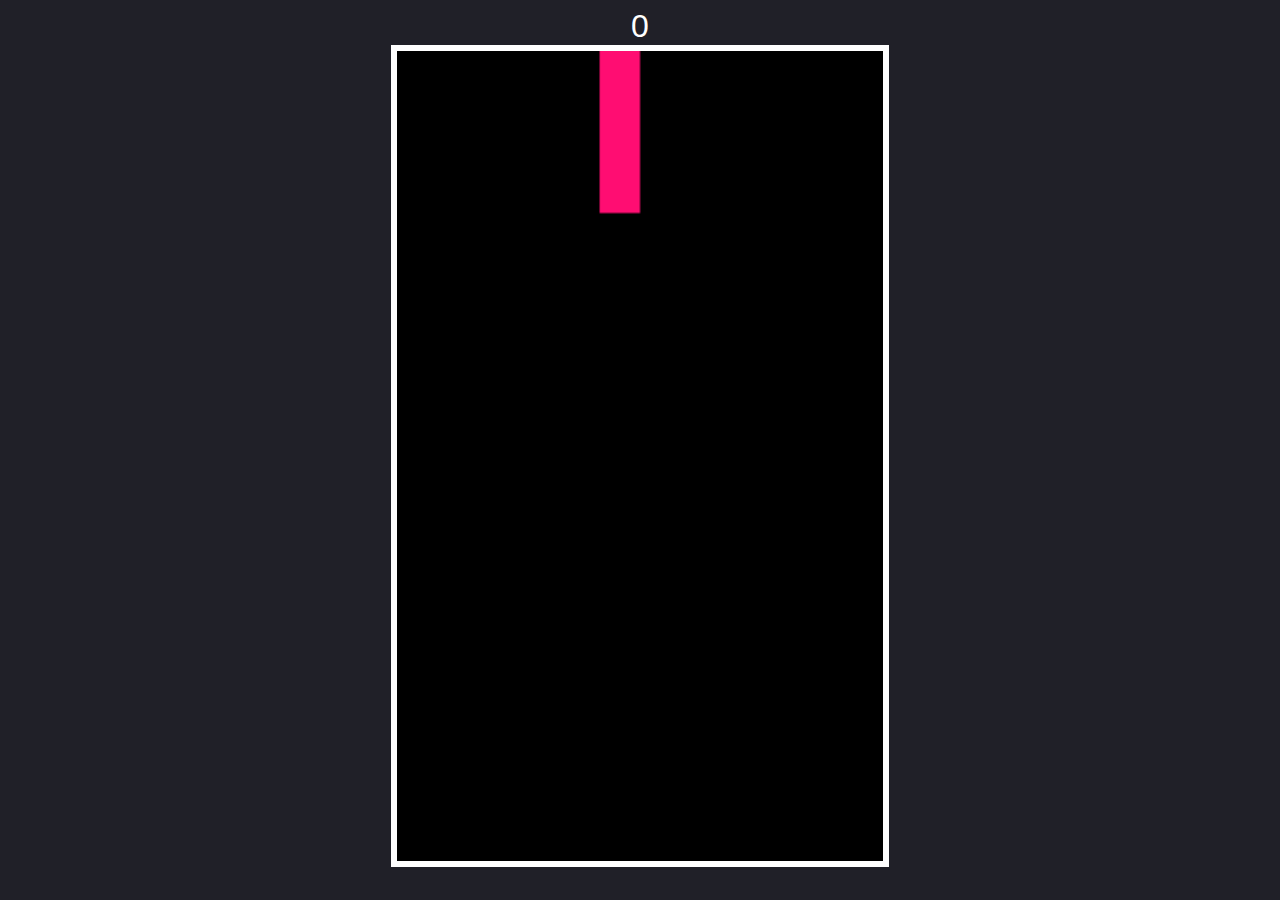
<file: game.html>
<html>
<head>
    <title>Home</title>
    <style>
      body {
        background: #202028;
        color: #fff;
        font-family: sans-serif;
        font-size: 2em;
        text-align: center;
      }
      canvas {
        border: solid .2em #fff;
        height: 90vh;
      }
    </style>
</head>
<body>
    <div id="score"></div>
    <canvas id="tetris" width="240" height="400" />
    <script src="tetris.js"></script>
</body>
</html>
</file>
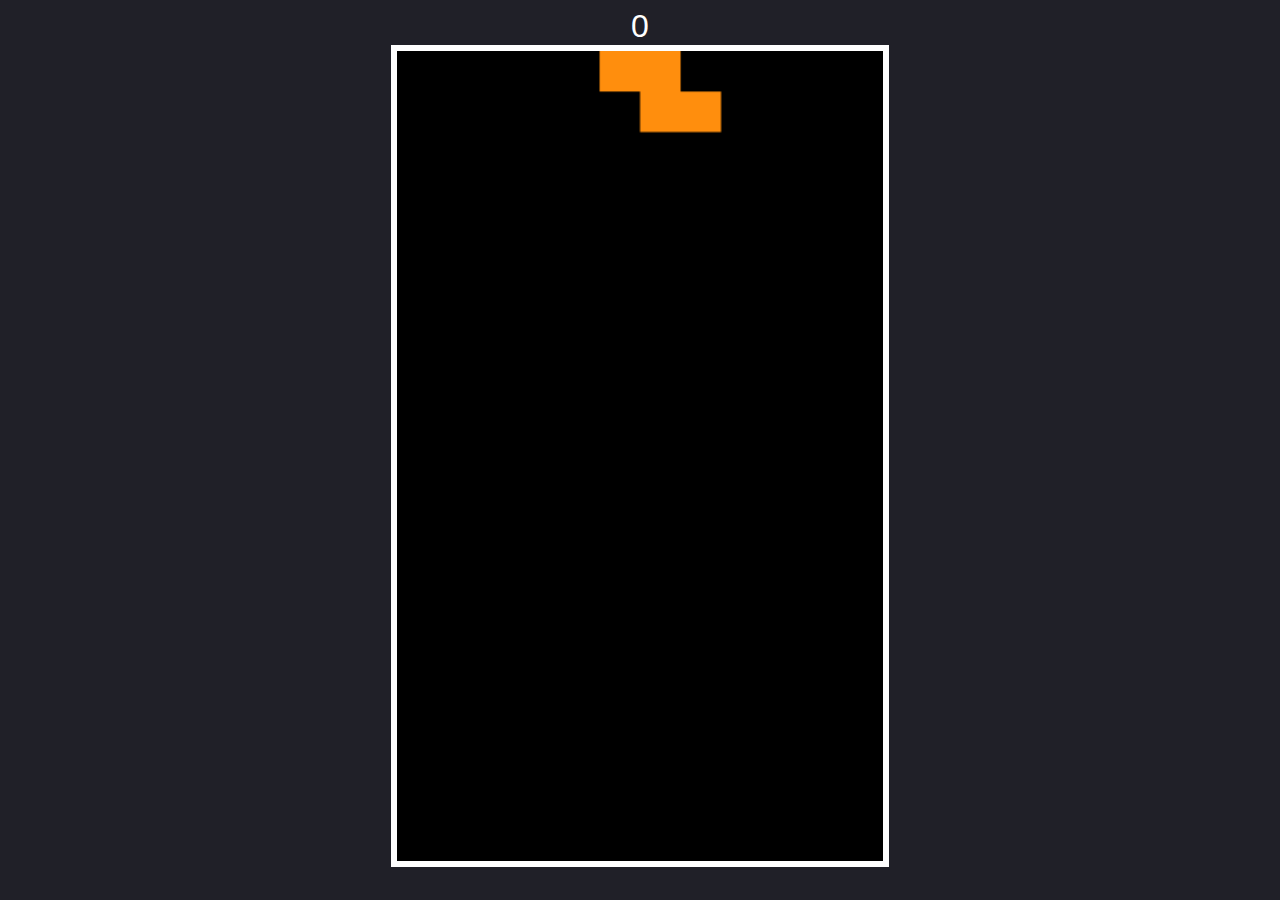
<file: pages/game.html>
<html>
<head>
    <title>Home</title>
    <style>
      body {
        background: #202028;
        color: #fff;
        font-family: sans-serif;
        font-size: 2em;
        text-align: center;
      }
      canvas {
        border: solid .2em #fff;
        height: 90vh;
      }
    </style>
</head>
<body>
    <div id="score"></div>
    <canvas id="tetris" width="240" height="400" />
    <script src="../tetris.js"></script>
</body>
</html>
</file>
